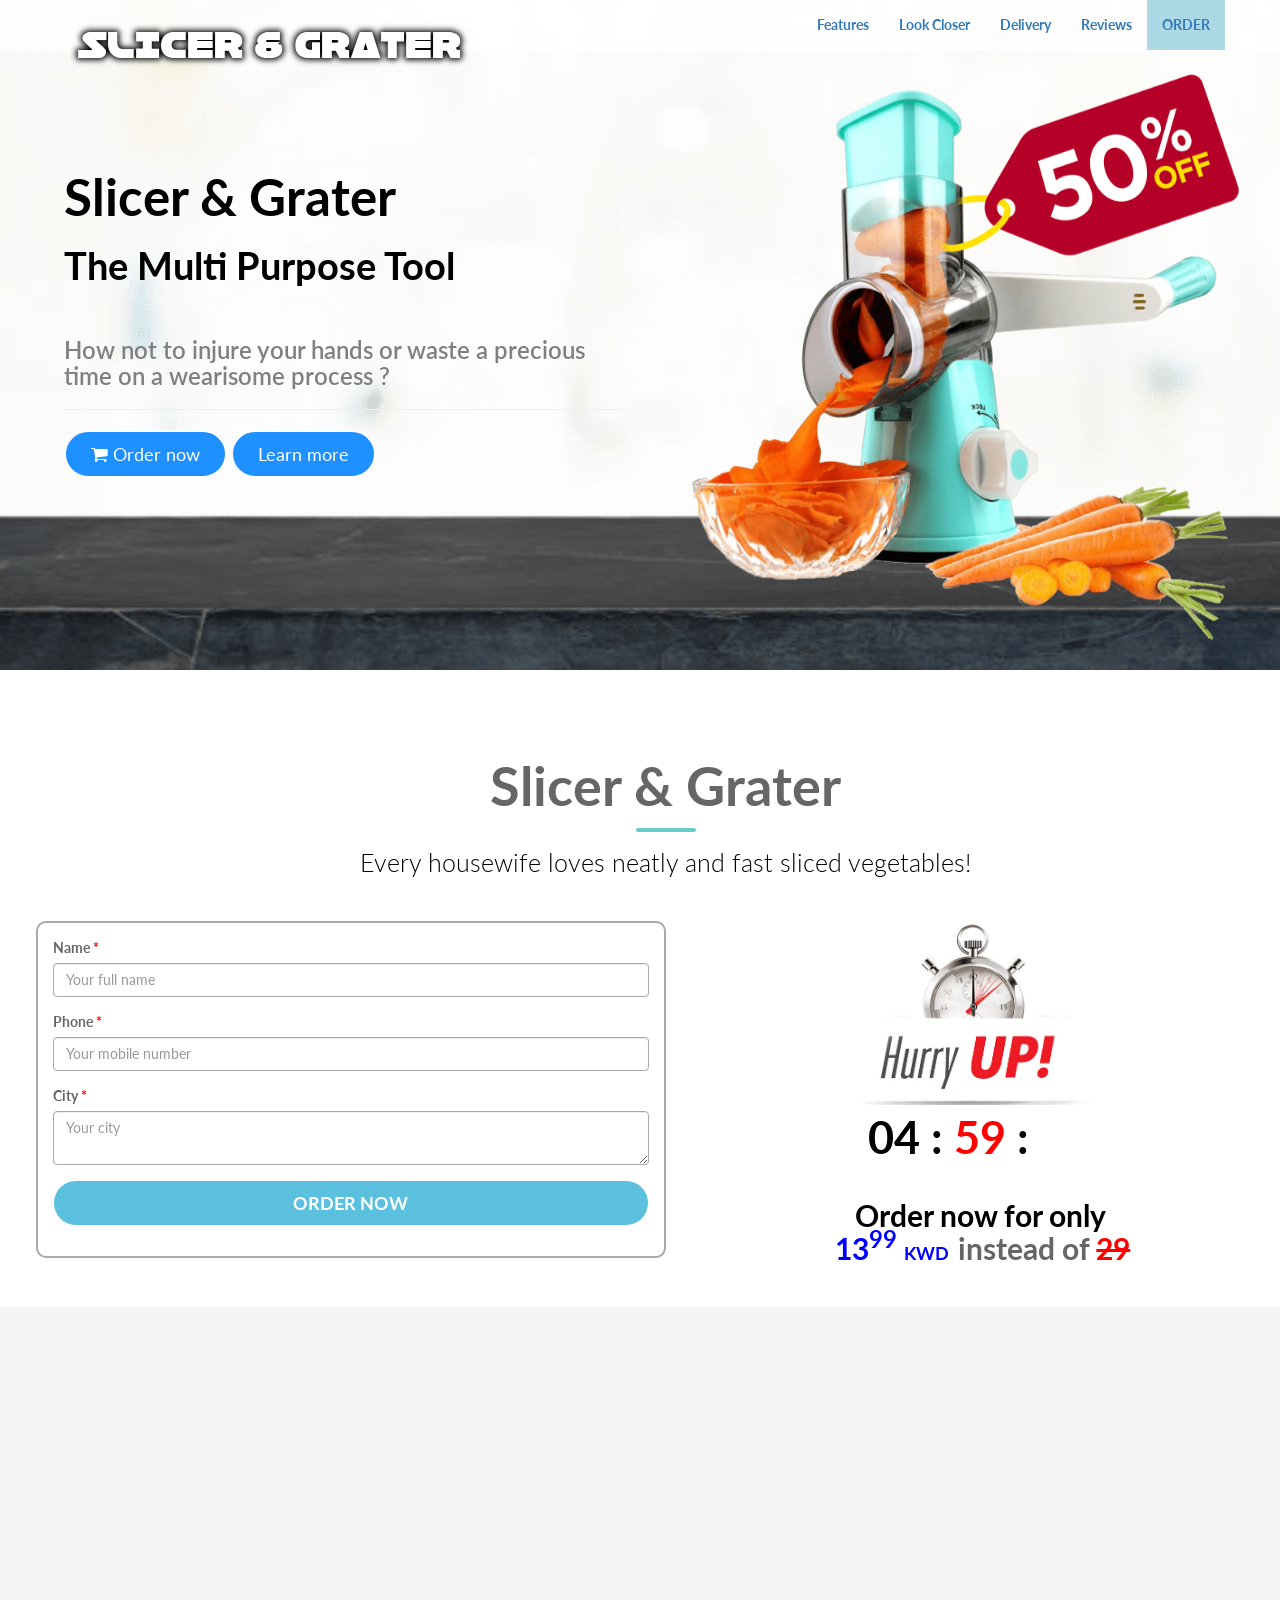
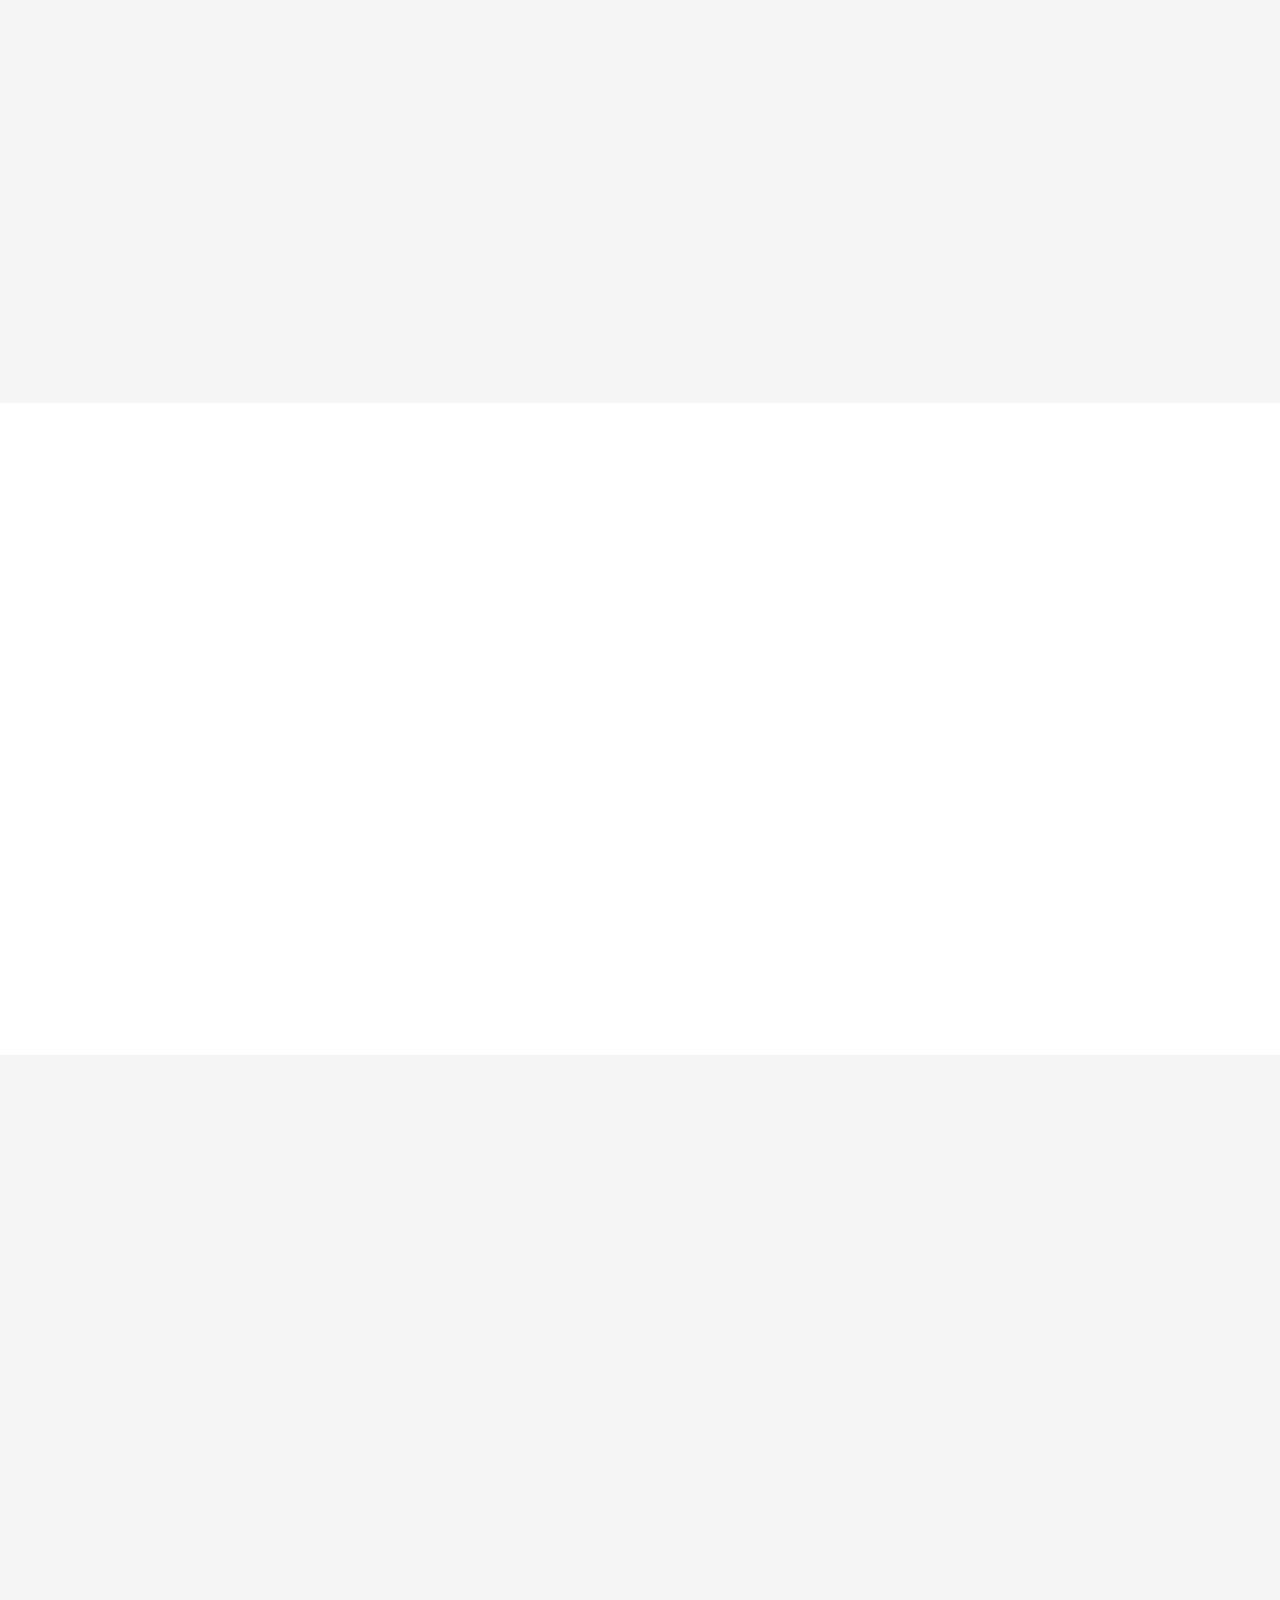
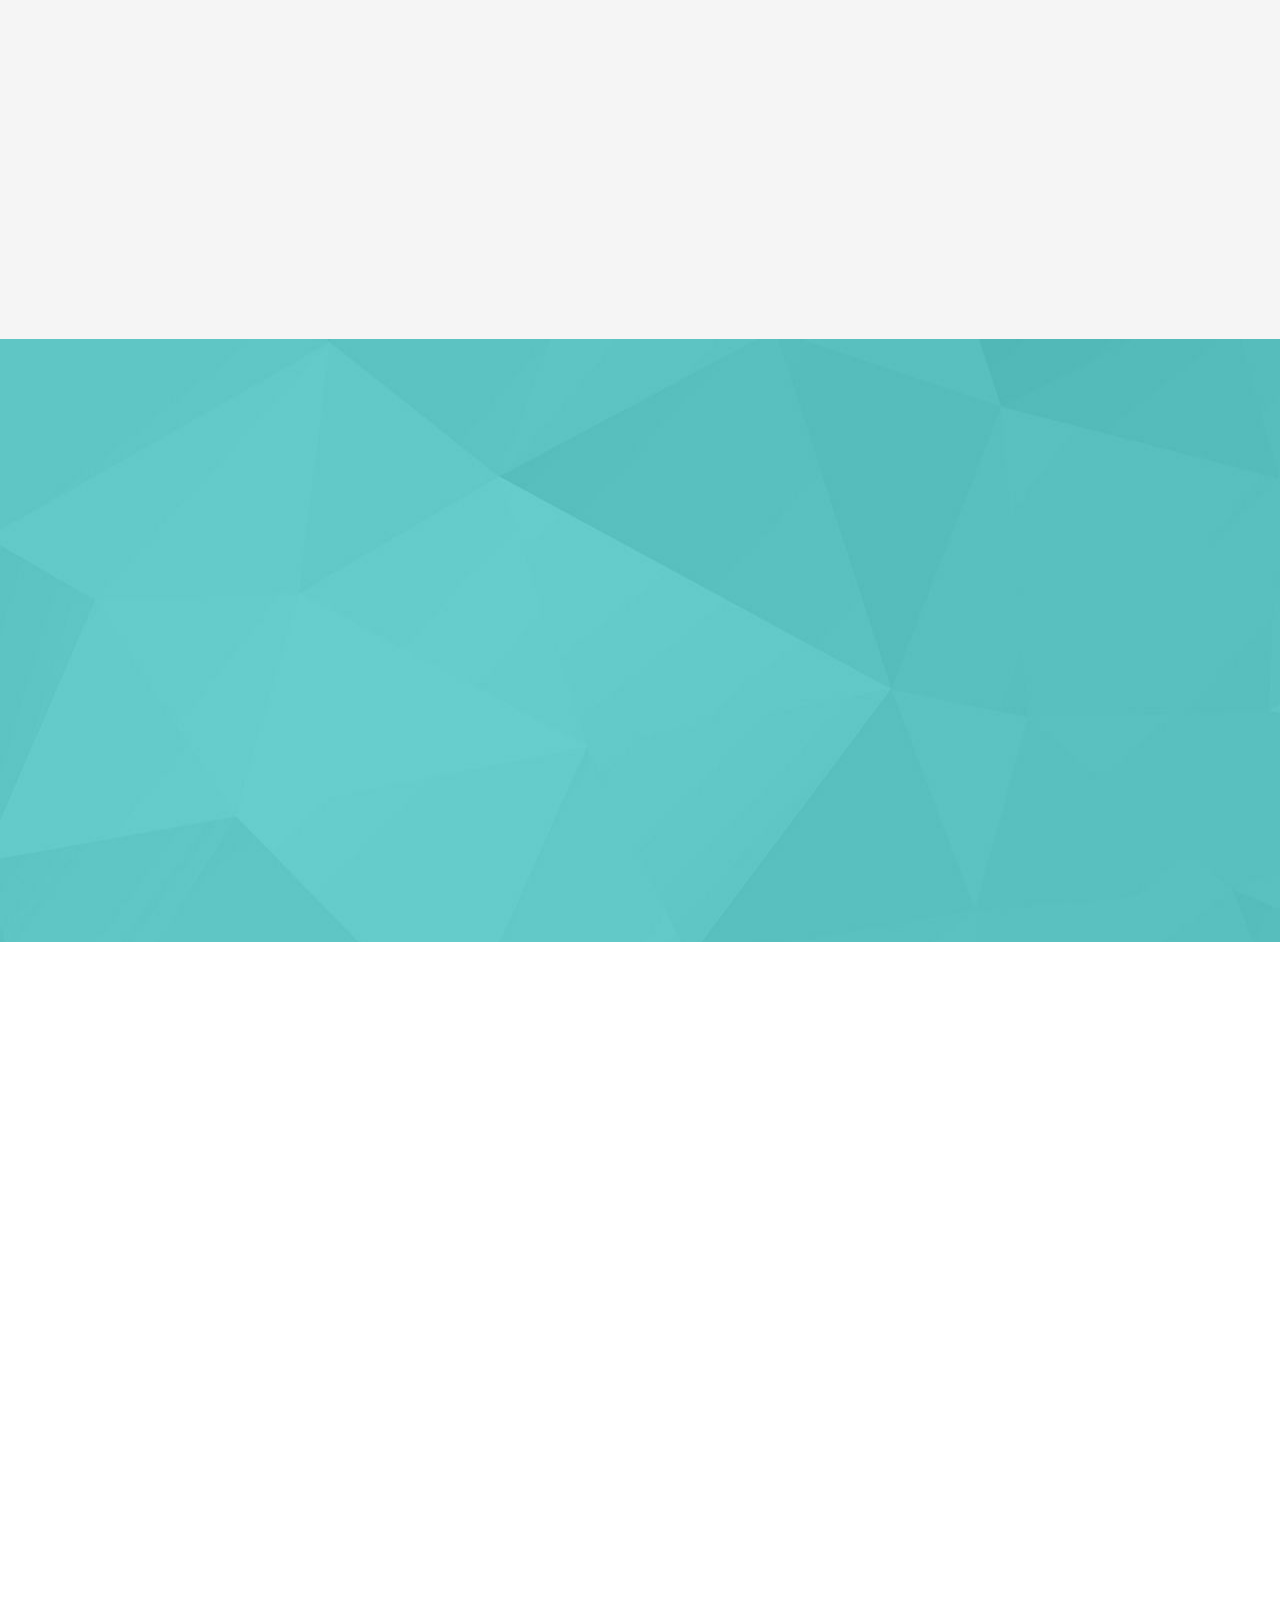
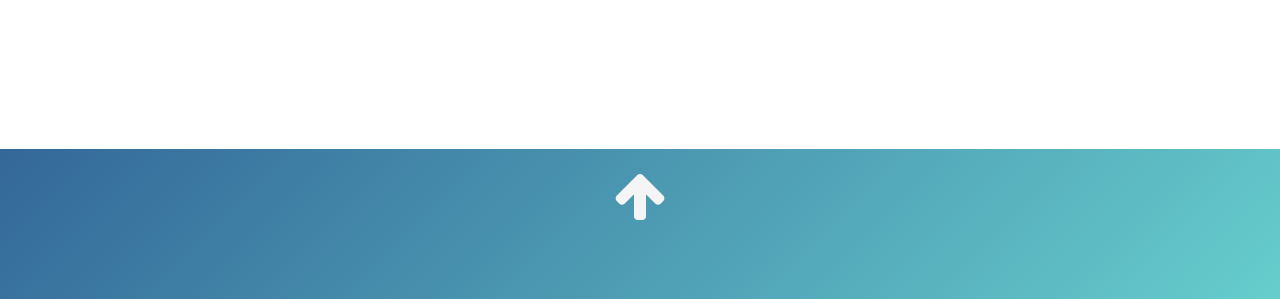
<file: index.html>
<!doctype html>
<!--[if lt IE 7]>
<html lang="en" class="no-js ie6"><![endif]-->
<!--[if IE 7]>
<html lang="en" class="no-js ie7"><![endif]-->
<!--[if IE 8]>
<html lang="en" class="no-js ie8"><![endif]-->
<!--[if gt IE 8]><!-->
<html lang="en" class="no-js">
<!--<![endif]-->

<head>
    <meta charset="UTF-8">
    <title>Slicer & Grater</title>
    <meta name="viewport" content="width=device-width, initial-scale=1.0, maximum-scale=1.0, user-scalable=no">
    <meta http-equiv="X-UA-Compatible" content="IE=edge,chrome=1"/>

    <!-- Bootstrap 3.3.2 -->
    <link rel="stylesheet" href="assets/css/bootstrap.min.css">
    <link rel="shortcut icon" href="favicon.png">

    <link rel="stylesheet" href="assets/css/animate.css">
    <link rel="stylesheet" href="assets/css/font-awesome.min.css">
    <link rel="stylesheet" href="assets/css/slick.css">
    <link rel="stylesheet" href="assets/css/styles.css">
    <link rel="stylesheet" href="assets/css/mystyles.css">


</head>




<body style="overflow-y: scroll;
overflow-x: hidden;">

<header>
    <nav class="navbar navbar-fixed-top myNavbar1 myNavbar2" role="navigation">
        <div class="container">
            <!-- Brand and toggle get grouped for better mobile display -->
            <div class="navbar-header">
                <button type="button" class="navbar-toggle" data-toggle="collapse"
                        data-target="#bs-example-navbar-collapse-1">
                    <span class="fa fa-bars fa-lg"></span>
                </button>
            </div>

            <!-- Collect the nav links, forms, and other content for toggling -->
            <div class="collapse navbar-collapse" id="bs-example-navbar-collapse-1">
                <ul class="nav navbar-nav">
                    <a class="navbar-brand" href="#mainSlide">
                        <img src="assets/img/logo3.png" class="d-inline-block align-top logo1" id="logo2" alt="">
                    </a>
                </ul>
                <ul class="nav navbar-nav navbar-right navBtns" style="font-weight: bold;">
                    <li><a href="#features">Features</a>
                    </li>
                    <li><a href="#screens">Look Closer</a>
                    </li>
                    <li><a href="#service">Delivery</a>
                    </li>
                    <li><a href="#reviews">Reviews</a>
                    </li>
                    <li style="background: lightblue; color: #2e6da4"><a href="#order">ORDER</a>
                    </li>
                </ul>
            </div>
            <!-- /.navbar-collapse -->
        </div>
        <!-- /.container-->
    </nav>


    <!--RevSlider-->
    <div class="container-fluid" id="mainSlide" style="margin-top: 0">
        <div class="row scrollpoint sp-effect3">
           <div class="col-md-6 col-sm-6 col-xs-12 mainText"><br/>
               <h1>Slicer & Grater</h1>
               <h2>The Multi Purpose Tool</h2><br>
               <h3 class="hidden-xs">How not to injure your hands or waste a precious time on a wearisome process ?</h3>
               <div class="hidden-xs"><hr/></div>
               <a  id="orderNowbtn"  href="#firstOrderSec" class="btn btn-primary inverse btn-lg"><i class="fa fa-shopping-cart" aria-hidden="true"></i> Order now</a>
               <a  id="learnMoreBtn" href="#features" class="btn btn-primary inverse btn-lg">Learn more</a>
           </div>
            <div class="col-md-6 col-sm-6 col-xs-12 image scrollpoint sp-effect3">
                <img id="mainPhoto" class=" hideMe scrollpoint sp-effect3" style="height: 100%; width: 100%;"
                     src="assets/img/product1flippedtrans15.png" alt="">
            </div>
        </div>
    </div>

</header>

<div class="wrapper">


    <section id="firstOrderSec" style="width: 100%; padding-left: 4%; padding-top: 2%; padding-bottom: 2%;">
        <div class="section-heading scrollpoint sp-effect3">
            <h1 style="font-weight:bold; font-size: 6vh;">Slicer & Grater</h1>
            <div class="divider"></div>
            <p style="color: black;">Every housewife loves neatly and fast sliced vegetables!</p>
        </div>
        <div class="row wrap" >
            <div class="col-md-6 firstForm" id="firstOrderForm">
                    <div class="form-group">
                        <label>Name <span style="color:red;">*</span></label>
                        <input type="text" class="form-control" placeholder="Your full name">
                    </div>
                    <div class="form-group">
                        <label>Phone <span style="color:red;">*</span></label>
                        <input type="Phone" class="form-control" placeholder="Your mobile number">
                    </div>
                    <div class="form-group" style="overflow-y: hidden;">
                        <label>City <span style="color:red;">*</span></label>
                        <textarea class="form-control" rows="2" placeholder="Your city"></textarea>
                    </div>
                    <div class="form-group"  >
                        <input style="border-color:white; font-weight: bold; " type="submit" value="ORDER NOW" class="btn btn-lg btn-block btn-info">
                    </div>
            </div>
            <div class="col-md-6 hurryUp" style="text-align: center;">
                <div class="row">
                    <div class="col-md-offset-2 col-md-8">
                        <img id="hurryUp" src="assets/img/hurry1.jpg" style="width: 60%; height: 60%; ">
                    </div>
                </div>
                <div class="row">
                   <div class="col-md-12">
                       <p id="counter"></p>
                   </div>
                </div>
                <div class="row" style="margin: 0px;">
                    <h2  style="padding: 1%; padding-top: 0;">
                        <b><span style="color: black;">Order now for only</span>
                            <br/>
                            <b id="price">13<span class=sup>99</span>
                            <span style="font-size: large;">KWD </span>
                        </b>
                        instead of
                        <s style="color: red;">29</s> </b>
                    </h2>
                </div>
            </div>
        </div>
    </section>

    <section id="features" style="background: whitesmoke;">
        <div class="container">
            <div class="section-heading scrollpoint sp-effect3">
                <h1>Features</h1>
                <div class="divider"></div>
                <p>Slicer & Grater</p>
            </div>
            <div class="row">
                <div class="col-md-4 col-sm-4 scrollpoint sp-effect1">
                    <div class="media text-right feature">
                        <a class="pull-right" href="#features">
                            <i class="fa fa-check fa-2x"></i>
                        </a>
                        <div class="media-body">
                            <h3 class="media-heading">Easy to Use</h3>
                            Simple that even your child can help you
                        </div>
                    </div>
                    <div class="media text-right feature">
                        <a class="pull-right" href="#features">
                            <i class="fa fa-check fa-2x"></i>
                        </a>
                        <div class="media-body">
                            <h3 class="media-heading">Various blades</h3>
                            Stainless steel ultra sharp blades
                        </div>
                    </div>
                    <div class="media text-right feature">
                        <a class="pull-right" href="#features">
                            <i class="fa fa-check fa-2x"></i>
                        </a>
                        <div class="media-body">
                            <h3 class="media-heading">100% Safe</h3>
                            Safety pusher to keep your hands away from blades
                        </div>
                    </div>
                </div>
                <div class="col-md-4 col-sm-4">
                    <img style="width: 100%; height: 100%;" src="assets/img/product5tr.png"
                         class="img-responsive scrollpoint sp-effect5" alt="">
                </div>
                <div class="col-md-4 col-sm-4 scrollpoint sp-effect2">
                    <div class="media feature">
                        <a class="pull-left" href="#features">
                            <i class="fa fa-check fa-2x"></i>
                        </a>
                        <div class="media-body">
                            <h3 class="media-heading">Easy to clean</h3>
                            All pieces are detachable for easy cleaning
                        </div>
                    </div>
                    <div class="media feature">
                        <a class="pull-left" href="#features">
                            <i class="fa fa-check fa-2x"></i>
                        </a>
                        <div class="media-body">
                            <h3 class="media-heading">No hard work</h3>
                            1 round gives 12 times of cutting
                        </div>
                    </div>
                    <div class="media feature">
                        <a class="pull-left" href="#features">
                            <i class="fa fa-check fa-2x"></i>
                        </a>
                        <div class="media-body">
                            <h3 class="media-heading">Removable Parts</h3>
                            All parts of Slicer & Grater are easy to remove
                        </div>
                    </div>
                </div>
            </div>
        </div>
    </section>

    <section id="screens">
        <div class="container">

            <div class="section-heading scrollpoint sp-effect3">
                <h1>Take a closer look</h1>
                <div class="divider"></div>
                <p></p>
            </div>

            <!--<div class="filter scrollpoint sp-effect3">-->
            <!--<a href="javascript:void(0)" class="button js-filter-all active">All Screens</a>-->
            <!--<a href="javascript:void(0)" class="button js-filter-one">User Access</a>-->
            <!--<a href="javascript:void(0)" class="button js-filter-two">Social Network</a>-->
            <!--<a href="javascript:void(0)" class="button js-filter-three">Media Players</a>-->
            <!--</div>-->

            <div class="slider filtering scrollpoint sp-effect5">
                <div class="two">
                    <img class="slideImages" src="assets/img/product3.jpg" alt="">
                    <h4>Makes your life easier and faster</h4>
                </div>
                <div class="one">
                    <img class="slideImagesRes" style="padding-bottom: 17%; padding-top: 17%;" src="assets/img/slicerResult3.jpg" alt="">
                    <h4>Cucumber, Potato and Tomato</h4>
                </div>
                <div class="three">
                    <img class="slideImages" src="assets/img/product2.jpg" alt="">
                    <h4>Very useful various blades</h4>
                </div>
                <div class="one">
                    <img class="slideImagesRes" style="padding-bottom: 17%; padding-top: 17%;" src="assets/img/slicerResult4.jpg" alt="">
                    <h4>Chocolate </h4>
                </div>
                <div class="one">
                    <img class="slideImagesRes" style="padding-bottom: 17%; padding-top: 17%;" src="assets/img/slicerResult1.jpg" alt="">
                    <h4>Great for cheese</h4>
                </div>
                <div class="one">
                    <img class="slideImagesRes" style="padding-bottom: 17%; padding-top: 17%;" src="assets/img/slicerResult2.jpg" alt="">
                    <h4>Make healthier living fun and easy</h4>
                </div>
                <div class="one">
                    <img class="slideImages" src="assets/img/product7.jpg" alt="">
                    <h4>Take a look from different angels</h4>
                </div>
                <div class="one">
                    <img class="slideImages" src="assets/img/product5tr.png" alt="">
                    <h4>A tool that lasts for a lifetime</h4>
                </div>
            </div>
        </div>
    </section>

    <section id="service">
        <div class="section-heading scrollpoint sp-effect3" style="margin-top: 0px;">
            <h1>What do we offer</h1>
            <div class="divider"></div>

        </div>
        <div class="container scrollpoint sp-effect1">
            <div class="row row-1">
                <div class="col-md-4 ser-col-4">
                    <div class="ser-col ser-1">
                        <div class="icon-col">
                            <i class="fa fa-mobile-phone" aria-hidden="true"></i>
                        </div>
                        <h2 style="padding-top:20px;">Instant call-back</h2>
                        <p>As soon as you fill in the online form our call operator will call you back </p>
                        <span class="circle hidden-xs">
            <i class="fa fa-circle-thin" aria-hidden="true"></i>
            </span>
                    </div>
                </div>

                <div class="col-md-4 ser-col-4">
                    <div class="ser-col ser-2">
                        <div class="icon-col">
                            <i class="fa fa-truck" aria-hidden="true"></i>
                        </div>
                        <h2 style="padding-top:20px;">Free Delivery</h2>
                        <p style="padding-bottom:20px;">We have a free delivery all over Kuwait</p>
                        <span class="circle hidden-xs">
            <i class="fa fa-circle-thin" aria-hidden="true"></i>
            </span>
                    </div>
                </div>

                <div class="col-md-4 ser-col-4-l">
                    <div class="ser-col ser-3">
                        <div class="icon-col">
                            <i class="fa fa-clock-o" aria-hidden="true"></i>
                        </div>
                        <h2>Shipping in 24 hours</h2>
                        <p style="padding-bottom: 20px;">Instant delivery after your confirmation</p>
                    </div>
                </div>
            </div>
            <!--=====row 1============-->

            <!--====row 2============-->
            <div class="row row-2">
                <div class="col-md-4 ser-col-4" style="border-bottom: 0;">
                    <div class="ser-col ser-4">
                        <div class="icon-col">
                            <i class="fa fa-money" aria-hidden="true"></i>
                        </div>
                        <h2>Cash on Delivery</h2>
                        <p>Pay only when you receive your package</p>
                        <span class="circle hidden-xs">
            </span>
                    </div>
                </div>

                <div class="col-md-4 ser-col-4" style="border-bottom: 0;">
                    <div class="ser-col ser-5">
                        <div class="icon-col">
                            <i class="fa fa-exchange" aria-hidden="true"></i>
                        </div>
                        <h2>Easy exchange</h2>
                        <p>change the product within 7 days if you received a faulty product</p>
                        <span class="circle hidden-xs">
            </span>
                    </div>
                </div>

                <div class="col-md-4 ser-col-4-l" style="border-bottom: 0;">
                    <div class="ser-col ser-6">
                        <div class="icon-col">
                            <i class="fa fa-check-square" aria-hidden="true"></i>
                        </div>
                        <h2>Test before Shipping</h2>
                        <p>All our products are carefully tested before shipping it to you</p>
                    </div>
                </div>
            </div>

        </div>

    </section>

    <section id="reviews">
        <div class="container">
            <div class="section-heading inverse scrollpoint sp-effect3">
                <h1>Reviews</h1>
                <div class="divider"></div>
                <p>Read What's The People Are Saying About <br/>Slicer & Grater</p>
            </div>
            <div class="row" style="padding-top: 0;">
                <div class="col-md-10 col-md-push-1 scrollpoint sp-effect3">
                    <div class="review-filtering">
                        <div class="review">
                            <div class="row">
                                <div class="col-md-offset-1 col-md-10">
                                    <img src="assets/img/review1.png" alt=""
                                         class="img-responsive">
                                </div>
                            </div>
                        </div>
                        <div class="review rollitin">
                            <div class="row">
                                <div class="col-md-offset-1 col-md-10">
                                    <img src="assets/img/review2.png" alt=""
                                         class="img-responsive">
                                </div>
                            </div>
                        </div>
                        <div class="review rollitin">
                            <div class="row">
                                <div class="col-md-offset-1 col-md-10">
                                    <img src="assets/img/review3.png" alt=""
                                         class="img-responsive">
                                </div>
                            </div>
                        </div>


                    </div>
                </div>
            </div>
        </div>
    </section>

    <section id="order" class="doublediagonal">
        <div class="container">
            <div class="section-heading scrollpoint sp-effect3">
                <h1>Order Now</h1>
                <div class="divider"></div>
                <h3>Fill in the form and our call operator will call you back !</h3>
            </div>
            <div class="row">
                <div class="col-md-7 scrollpoint sp-effect1" id="firstOrderForm">
                    <div class="row">
                        <div class="col-md-11 col-sm-6" style="margin:3%;text-align:center; border: solid 2px gainsboro; border-radius: 25px;">
                            <h1 style="padding-bottom: 10px;">Hurry up! Limited amount <br/> <span id="counter2"></span></h1>
                        </div>
                    </div>
                        <div class="form-group" style="padding-top: 2%;">
                            <label>Name <span style="color:red;">*</span></label>
                            <input type="text" class="form-control" placeholder="Your full name">
                        </div>
                        <div class="form-group">
                            <label>Phone <span style="color:red;">*</span></label>
                            <input type="Phone" class="form-control" placeholder="Your mobile number">
                        </div>
                        <div class="form-group" style="overflow-y: hidden;">
                            <label>City <span style="color:red;">*</span></label>
                            <textarea class="form-control" rows="2" placeholder="Your city"></textarea>
                        </div>
                        <div class="form-group"  >
                            <input style="border-color:white; font-weight: bold; " type="submit" value="ORDER NOW" class="btn btn-lg btn-block btn-info">
                        </div>
                    </div>
                <div class="col-md-5 col-sm-12 scrollpoint sp-effect1" style="text-align: center;">
                    <img  style="height: 110%; width: 110%; margin-left: -6%;"
                          src="assets/img/product1flippedtrans15.png" alt="">
                </div>
            </div>
        </div>
    </section>

    <footer style="text-align: center; height: 150px; padding-bottom: 100px; padding-top: 20px;">
        <a style="color: whitesmoke;" href="#mainSlide"><i class="fa fa-arrow-up fa-4x"></i></a>

    </footer>


</div>

<script src="assets/js/jquery-1.11.1.min.js"></script>
<script src="assets/js/bootstrap.min.js"></script>
<script src="assets/js/slick.min.js"></script>
<script src="assets/js/waypoints.min.js"></script>
<script src="assets/js/scripts.js"></script>
<script>
    $(document).ready(function () {
        appMaster.preLoader();
    });
</script>
<script>

        Date.prototype.addHours= function(h) {
            this.setHours(this.getHours() + h);
            return this;
        }
// Set the date we're counting down to
var countDownDate = new Date().addHours(5);

// Update the count down every 1 second
var x = setInterval(function() {

    // Get todays date and time
    var now = new Date().getTime();

    // Find the distance between now an the count down date
    var distance = countDownDate - now;

    // Time calculations for days, hours, minutes and seconds
    var hours = Math.floor((distance % (1000 * 60 * 60 * 24)) / (1000 * 60 * 60));
    var minutes = Math.floor((distance % (1000 * 60 * 60)) / (1000 * 60));
    var seconds = Math.floor((distance % (1000 * 60)) / 1000);

    // Display the result in the element with id="demo"
    document.getElementById("counter").innerHTML ="0"+ hours + " : <b style='color: red;'>"
        + minutes + " <span style='color: black;'>:</span> <span id='counters'>" + seconds + "</span></b> ";
    document.getElementById("counter2").innerHTML ="0"+ hours + " : <b style='color: red;'>"
        + minutes + " <span style='color: black;'>:</span> <span id='counters2'>" + seconds + "</span></b> ";

    // If the count down is finished, write some text
    if (distance < 0) {
        clearInterval(x);
        document.getElementById("counter").innerHTML = "EXPIRED";
    }
}, 1000);
</script>
<script type="text/javascript" src="assets/js/myjs.js"></script>
</body>

</html>
</file>
<file: assets/css/styles.css>
@import url(http://fonts.googleapis.com/css?family=Lato:300,400,700,900);
.video-container {
  position: relative;
  padding-bottom: 56.25%;
  padding-top: 30px;
  height: 0;
  overflow: hidden;
}
.video-container iframe,
.video-container object,
.video-container embed {
  position: absolute;
  top: 0;
  left: 0;
  width: 100%;
  height: 100%;
}
body {
  font-family: 'Lato', Arial;
  color: #666666;
  -webkit-font-smoothing: antialiased;
}
a {
  font-family: 'Lato', Arial;
  -webkit-font-smoothing: antialiased;
}
div.content {
  overflow: hidden ;
}
h1,
h2,
h3,
h4,
h5,
h6,
.h1,
.h2,
.h3,
.h4,
.h5,
.h6 {
  color: #666666;
}
header .navbar-default {
  background: none;
  border: none;
  padding-top: 40px;
  padding-bottom: 20px;
  -webkit-transition: all 0.25s ease-in-out;
  -moz-transition: all 0.25s ease-in-out;
  -ms-transition: all 0.25s ease-in-out;
  -o-transition: all 0.25s ease-in-out;
  transition: all 0.25s ease-in-out;
}
header .navbar-default ul.navbar-nav {
  padding-top: 55px;
}
header .navbar-default ul.navbar-nav li a {
  text-transform: capitalize;
  font-weight: 400;
  font-size: 16px;
  padding: 7px 20px;
  -webkit-transition: all 0.25s ease-in-out;
  -moz-transition: all 0.25s ease-in-out;
  -ms-transition: all 0.25s ease-in-out;
  -o-transition: all 0.25s ease-in-out;
  transition: all 0.25s ease-in-out;
}
header .navbar-default ul.navbar-nav li a:after {
  content: '';
  width: 32px;
  background: none;
  height: 4px;
  position: absolute;
  bottom: 2px;
  z-index: 99999;
  left: 20px;
  -webkit-border-radius: 5em;
  -moz-border-radius: 5em;
  -ms-border-radius: 5em;
  -o-border-radius: 5em;
  border-radius: 5em;
  color: #ffffff;
  -webkit-transition: all 0.25s ease-in-out;
  -moz-transition: all 0.25s ease-in-out;
  -ms-transition: all 0.25s ease-in-out;
  -o-transition: all 0.25s ease-in-out;
  transition: all 0.25s ease-in-out;
}
header .navbar-default ul.navbar-nav li a:hover {
  -webkit-transition: all 0.25s ease-in-out;
  -moz-transition: all 0.25s ease-in-out;
  -ms-transition: all 0.25s ease-in-out;
  -o-transition: all 0.25s ease-in-out;
  transition: all 0.25s ease-in-out;
}
header .navbar-default ul.navbar-nav li a:hover:after {
  background: #ffffff;
}
header .navbar-default ul.navbar-nav li a.getApp {
  -webkit-border-radius: 5em;
  -moz-border-radius: 5em;
  -ms-border-radius: 5em;
  -o-border-radius: 5em;
  border-radius: 5em;
  -webkit-transition: all 0.25s ease-in-out;
  -moz-transition: all 0.25s ease-in-out;
  -ms-transition: all 0.25s ease-in-out;
  -o-transition: all 0.25s ease-in-out;
  transition: all 0.25s ease-in-out;
}
header .navbar-default ul.navbar-nav li a.getApp:after {
  display: none;
}
header .navbar-default ul.navbar-nav li a:focus {
  color: #ffffff;
}
header .navbar-default .navbar-brand {
  height: auto;
  padding: 0;
}
header .navbar-default.scrolled {
  background: rgba(255, 255, 255, 0.8);
  -webkit-box-shadow: 0px 1px 3px rgba(0, 0, 0, 0.3);
  -moz-box-shadow: 0px 1px 3px rgba(0, 0, 0, 0.3);
  box-shadow: 0px 1px 3px rgba(0, 0, 0, 0.3);
  padding: 0;
  -webkit-transition: all 0.25s ease-in-out;
  -moz-transition: all 0.25s ease-in-out;
  -ms-transition: all 0.25s ease-in-out;
  -o-transition: all 0.25s ease-in-out;
  transition: all 0.25s ease-in-out;
}
header .navbar-default.scrolled .navbar-brand {
  padding: 15px 20px;
}
header .navbar-default.scrolled .navbar-brand img {
  width: auto;
  max-height: 33px;
}
header .navbar-default.scrolled ul.navbar-nav {
  padding-top: 15px;
}
.scrollpoint {
  opacity: 0;
}
.scrollpoint.active {
  opacity: 1 \0;
}
.hanging-phone {
  position: absolute;
  right: 0;
  z-index: 0;
  bottom: -70px;
}
.section-heading {
  margin: 40px 0 40px;
  text-align: center;
}
.section-heading h1 {
  display: inline-block;
  font-size: 55px;
  font-weight: 300;
  margin-bottom: 0;
}
.section-heading p {
  font-size: 25px;
  color: #999999;
  font-weight: 300;
}
.section-heading .divider:after {
  content: "";
  position: relative;
  height: 4px;
  width: 60px;
  display: block;
  text-align: center;
  margin: 13px auto;
  -webkit-border-radius: 5em;
  -moz-border-radius: 5em;
  -ms-border-radius: 5em;
  -o-border-radius: 5em;
  border-radius: 5em;
}
.section-heading.inverse h1,
.section-heading.inverse p {
  color: #ffffff;
}
.section-heading.inverse .divider:after {
  background: #ffffff;
}
section#about {
  position: relative;
}
section#about .about-item {
  text-align: center;
  font-size: 17px;
  line-height: 25px;
  color: #999999;
}
section#about .about-item i.fa {
  -webkit-border-radius: 50%;
  -moz-border-radius: 50%;
  -ms-border-radius: 50%;
  -o-border-radius: 50%;
  border-radius: 50%;
  padding: 35px;
  -webkit-transition: all 0.25s ease-in-out;
  -moz-transition: all 0.25s ease-in-out;
  -ms-transition: all 0.25s ease-in-out;
  -o-transition: all 0.25s ease-in-out;
  transition: all 0.25s ease-in-out;
  width: 104px;
}
section#features .media i.fa {
  -webkit-border-radius: 50%;
  -moz-border-radius: 50%;
  -ms-border-radius: 50%;
  -o-border-radius: 50%;
  border-radius: 50%;
  padding: 20px;
  -webkit-transition: all 0.25s ease-in-out;
  -moz-transition: all 0.25s ease-in-out;
  -ms-transition: all 0.25s ease-in-out;
  -o-transition: all 0.25s ease-in-out;
  transition: all 0.25s ease-in-out;
  width: 2.6em;
  text-align: center;
}
section#features .media .media-heading {
  padding-top: 10px;
  font-weight: 300;
}
section#features .media .media-body {
  color: #999999;
}
section#features .media.feature {
  margin-top: 25px;
}
section#features .media.feature:first-child {
  margin-top: 0;
}
section#features img {
  margin: 0 auto 20px;
}
section#reviews {
  -webkit-background-size: cover;
  -moz-background-size: cover;
  -o-background-size: cover;
  background-size: cover;
}
section#reviews .review-filtering {
  margin: 20px 0 100px 0;
}
section#reviews .review-filtering .review .review-person {
  width: 100%;
}
section#reviews .review-filtering .review .review-person img {
  width: 110px;
  -webkit-border-radius: 50%;
  -moz-border-radius: 50%;
  -ms-border-radius: 50%;
  -o-border-radius: 50%;
  border-radius: 50%;
  margin: 10px auto;
}
section#reviews .review-filtering .review .review-comment {
  width: 100%;
  -webkit-border-radius: 10px;
  -moz-border-radius: 10px;
  -ms-border-radius: 10px;
  -o-border-radius: 10px;
  border-radius: 10px;
  padding: 5px 40px 20px;
  position: relative;
}
section#reviews .review-filtering .review .review-comment h3 {
  margin-bottom: 15px;
}
section#reviews .review-filtering .review .review-comment p {
  font-size: 16px;
  color: #999999;
}
section#reviews .review-filtering .review .review-comment p span {
  margin-left: 10px;
}
section#reviews .review-filtering .review .review-comment:after {
  right: 100%;
  top: 50%;
  border: solid transparent;
  content: " ";
  height: 0;
  width: 0;
  position: absolute;
  pointer-events: none;
  border-color: rgba(255, 255, 255, 0);
  border-width: 15px;
  margin-top: -10px;
}
section#reviews .review-filtering .review .review-person,
section#reviews .review-filtering .review .review-comment {
  float: left;
}
section#reviews .review-filtering .slick-dots {
  bottom: -80px;
}
section#reviews .review-filtering .slick-dots li button {
  -webkit-border-radius: 50%;
  -moz-border-radius: 50%;
  -ms-border-radius: 50%;
  -o-border-radius: 50%;
  border-radius: 50%;
}
section#reviews .review-filtering .slick-dots li button:before {
  display: none;
}
section#screens .slider {
  margin: 50px 0;
}
section#screens .slider div img {
  -webkit-border-radius: 20px;
  -moz-border-radius: 20px;
  -ms-border-radius: 20px;
  -o-border-radius: 20px;
  border-radius: 20px;
  padding: 10px;
  display: inline;
}
section#screens .slider div h4 {
  text-align: center;
  margin-top: 40px;
  font-size: 16px;
}
section#screens .slider .slick-dots li button {
  -webkit-border-radius: 5em;
  -moz-border-radius: 5em;
  -ms-border-radius: 5em;
  -o-border-radius: 5em;
  border-radius: 5em;
}
section#screens .slick-prev,
section#screens .slick-next {
  width: 50px;
  height: 50px;
  top: 44%;
}
section#screens .slick-slide {
  text-align: center;
}
section#screens .slick-prev:before {
  content: "\f104";
}
section#screens .slick-next:before {
  content: "\f105";
}
section#screens .slick-prev:before,
section#screens .slick-next:before {
  font-size: 34px;
  -webkit-border-radius: 5em;
  -moz-border-radius: 5em;
  -ms-border-radius: 5em;
  -o-border-radius: 5em;
  border-radius: 5em;
  line-height: 45px;
  color: #CCC;
  border: 2px solid #CCC;
  width: 50px;
  display: inline-block;
  height: 50px;
  text-align: center;
}
section#screens .filter {
  text-align: center;
}
section#screens .filter a {
  display: inline-block;
  padding: 7px 20px;
  text-decoration: none;
  -webkit-border-radius: 5em;
  -moz-border-radius: 5em;
  -ms-border-radius: 5em;
  -o-border-radius: 5em;
  border-radius: 5em;
  margin: 10px 5px;
  text-transform: uppercase;
  -webkit-transition: all 0.25s ease-in-out;
  -moz-transition: all 0.25s ease-in-out;
  -ms-transition: all 0.25s ease-in-out;
  -o-transition: all 0.25s ease-in-out;
  transition: all 0.25s ease-in-out;
}
/* demo video Section */
section#demo .video-container {
  padding: 20px;
  border: 1px solid #b3b3b3;
  min-height: 450px;
  overflow: hidden;
}
section#demo iframe {
  width: 100%;
  height: 100%;
  border: none;
}
/* Get app Section */
section#getApp {
  -webkit-background-size: cover;
  -moz-background-size: cover;
  -o-background-size: cover;
  background-size: cover;
  padding: 70px 0;
}
section#getApp .platforms {
  margin: 5px auto 120px auto;
  text-align: center;
}
section#getApp .platforms .btn {
  margin-right: 10px;
  margin-bottom: 20px;
}
/* support section */
section#support {
  padding: 0 0 150px 0;
}
section#support .media {
  margin-bottom: 10px;
}
section#support .media i.fa {
  -webkit-border-radius: 50%;
  -moz-border-radius: 50%;
  -ms-border-radius: 50%;
  -o-border-radius: 50%;
  border-radius: 50%;
  padding: 10px;
  -webkit-transition: all 0.25s ease-in-out;
  -moz-transition: all 0.25s ease-in-out;
  -ms-transition: all 0.25s ease-in-out;
  -o-transition: all 0.25s ease-in-out;
  transition: all 0.25s ease-in-out;
  width: 1.9em;
  text-align: center;
}
section#support .media .media-heading {
  padding-top: 15px;
  font-weight: 300;
}
section#support .media .media-heading a {
  font-weight: 400;
}
/* footer section */
footer {
  padding: 80px 0;
  text-align: center;
}
footer a > img {
  width: 100px;
}
footer .social {
  display: block;
  margin-top: 30px;
}
footer .social a {
  margin: 0 8px;
  padding: 15px;
  -webkit-border-radius: 50%;
  -moz-border-radius: 50%;
  -ms-border-radius: 50%;
  -o-border-radius: 50%;
  border-radius: 50%;
  display: inline-block;
  -webkit-transition: all 0.25s ease-in-out;
  -moz-transition: all 0.25s ease-in-out;
  -ms-transition: all 0.25s ease-in-out;
  -o-transition: all 0.25s ease-in-out;
  transition: all 0.25s ease-in-out;
}
footer .social a i {
  width: 1em;
}
footer .rights {
  margin-top: 30px;
}
footer .rights a {
  text-decoration: underline;
  -webkit-transition: all 0.25s ease-in-out;
  -moz-transition: all 0.25s ease-in-out;
  -ms-transition: all 0.25s ease-in-out;
  -o-transition: all 0.25s ease-in-out;
  transition: all 0.25s ease-in-out;
  font-weight: bold;
}
footer .rights a:hover {
  text-decoration: none;
}
section {
  position: relative;
  padding-bottom: 90px;
}
/* Common style for pseudo-elements */
section::before,
section::after {
  position: absolute;
  content: '';
  pointer-events: none;
  overflow: hidden;
}
.carousel-fade .carousel-inner .item {
  opacity: 0;
  transition-property: opacity;
}
.carousel-fade .carousel-inner .active {
  opacity: 1;
}
.carousel-fade .carousel-inner .active.left,
.carousel-fade .carousel-inner .active.right {
  left: 0;
  opacity: 0;
  z-index: 1;
}
.carousel-fade .carousel-inner .next.left,
.carousel-fade .carousel-inner .prev.right {
  opacity: 1;
}
.carousel-fade .carousel-control {
  z-index: 2;
}
.tp-caption {
  font-family: 'Lato', Arial !important;
  -webkit-font-smoothing: antialiased;
}
.tp-caption.large_white_bold {
  color: #ffffff;
  font-size: 65px;
  font-weight: 400;
}
.tp-caption.large_white_light {
  color: #ffffff;
  font-size: 65px;
  font-weight: 400;
  font-weight: 300;
}
.btn {
  -webkit-border-radius: 3em;
  -moz-border-radius: 3em;
  -ms-border-radius: 3em;
  -o-border-radius: 3em;
  border-radius: 3em;
  -webkit-box-shadow: none;
  -moz-box-shadow: none;
  box-shadow: none;
  padding: 5px 25px;
}
.btn.btn-primary {
  border: 2px solid #ffffff;
  background: none;
  color: #ffffff;
}
.btn.btn-primary:hover {
  color: #ffffff;
}
.btn.btn-default {
  border: none;
  background: #ffffff;
  /* Old browsers */
  background: -moz-linear-gradient(180deg, #ffffff 0%, #cccccc 100%);
  /* FF3.6+ */
  background: -webkit-gradient(linear, left top, right bottom, color-stop(0%, #ffffff), color-stop(100%, #cccccc));
  /* Chrome,Safari4+ */
  background: -webkit-linear-gradient(180deg, #ffffff 0%, #cccccc 100%);
  /* Chrome10+,Safari5.1+ */
  background: -o-linear-gradient(180deg, #ffffff 0%, #cccccc 100%);
  /* Opera 11.10+ */
  background: -ms-linear-gradient(180deg, #ffffff 0%, #cccccc 100%);
  /* IE10+ */
  background: linear-gradient(180deg, #ffffff 0%, #cccccc 100%);
  /* W3C */
  filter: progid:DXImageTransform.Microsoft.gradient(startColorstr=#ffffff, endColorstr=#cccccc, GradientType=1);
  /* IE6-9 fallback on horizontal gradient */
}
.btn.btn-lg {
  padding: 10px 25px;
}
.btn:hover {
  -webkit-transition: all 0.25s ease-in-out;
  -moz-transition: all 0.25s ease-in-out;
  -ms-transition: all 0.25s ease-in-out;
  -o-transition: all 0.25s ease-in-out;
  transition: all 0.25s ease-in-out;
}
@media screen and (max-width: 640px) {
  .logo {
    width: 100px;
    height: auto;
  }
  .slick-next {
    right: 0;
  }
  .slick-prev {
    left: 0;
  }
  .contact-details {
    margin-top: 20px;
  }
  header .navbar-default {
    padding: 20px;
  }
  header .navbar-default .navbar-toggle {
    margin-top: 0px;
    margin-right: 0px;
    background: none;
    border: 2px solid #ffffff;
    color: #ffffff;
    -webkit-border-radius: 5em;
    -moz-border-radius: 5em;
    -ms-border-radius: 5em;
    -o-border-radius: 5em;
    border-radius: 5em;
  }
  header .navbar-default .navbar-toggle:hover,
  header .navbar-default .navbar-toggle:focus {
    background: none;
  }
  header .navbar-default ul.navbar-nav {
    padding-top: 0;
    margin: 0;
  }
  header .navbar-default ul.navbar-nav li a {
    padding: 10px;
    text-align: center;
  }
  header .navbar-default ul.navbar-nav li a.getApp {
    background: none !important;
    -webkit-border-radius: 0em;
    -moz-border-radius: 0em;
    -ms-border-radius: 0em;
    -o-border-radius: 0em;
    border-radius: 0em;
  }
  header .navbar-default .navbar-collapse {
    border-color: transparent;
  }
  header .navbar-default.scrolled .navbar-collapse {
    border-color: transparent;
  }
  header .navbar-default.scrolled ul.navbar-nav {
    padding-top: 0;
    margin: 0;
  }
  header .navbar-default.scrolled .navbar-toggle {
    margin-top: 11px;
    margin-right: 20px;
    background: none;
    border: 2px solid #ffffff;
    color: #ffffff;
    -webkit-border-radius: 5em;
    -moz-border-radius: 5em;
    -ms-border-radius: 5em;
    -o-border-radius: 5em;
    border-radius: 5em;
  }
}
.pre-loader {
  position: fixed;
  width: 100%;
  height: 100%;
  z-index: 9999999;
  display: none;
}
.pre-loader .load-con {
  margin: 20% auto;
  position: relative;
  text-align: center;
}
.spinner {
  margin: 50px auto 0;
  width: 70px;
  text-align: center;
}
.spinner > div {
  width: 18px;
  height: 18px;
  background-color: #ffffff;
  border-radius: 100%;
  display: inline-block;
  -webkit-animation: bouncedelay 1.4s infinite ease-in-out;
  animation: bouncedelay 1.4s infinite ease-in-out;
  /* Prevent first frame from flickering when animation starts */
  -webkit-animation-fill-mode: both;
  animation-fill-mode: both;
}
.spinner .bounce1 {
  -webkit-animation-delay: -0.32s;
  animation-delay: -0.32s;
}
.spinner .bounce2 {
  -webkit-animation-delay: -0.16s;
  animation-delay: -0.16s;
}
@-webkit-keyframes bouncedelay {
  0%,
  80%,
  100% {
    -webkit-transform: scale(0);
  }
  40% {
    -webkit-transform: scale(1);
  }
}
@keyframes bouncedelay {
  0%,
  80%,
  100% {
    transform: scale(0);
    -webkit-transform: scale(0);
  }
  40% {
    transform: scale(1);
    -webkit-transform: scale(1);
  }
}
header {
  background: #66cdcc;
  /* Old browsers */
  background: -moz-linear-gradient(-45deg, #66cdcc 0%, #336799 100%);
  /* FF3.6+ */
  background: -webkit-gradient(linear, left top, right bottom, color-stop(0%, #66cdcc), color-stop(100%, #336799));
  /* Chrome,Safari4+ */
  background: -webkit-linear-gradient(-45deg, #66cdcc 0%, #336799 100%);
  /* Chrome10+,Safari5.1+ */
  background: -o-linear-gradient(-45deg, #66cdcc 0%, #336799 100%);
  /* Opera 11.10+ */
  background: -ms-linear-gradient(-45deg, #66cdcc 0%, #336799 100%);
  /* IE10+ */
  background: linear-gradient(-45deg, #66cdcc 0%, #336799 100%);
  /* W3C */
  filter: progid:DXImageTransform.Microsoft.gradient(startColorstr=#66cdcc, endColorstr=#336799, GradientType=1);
  /* IE6-9 fallback on horizontal gradient */
}
header .navbar-default ul.navbar-nav li a {
  color: #ffffff;
  background: none;
}
header .navbar-default ul.navbar-nav li a.getApp {
  color: #3c79b4;
  background: #ffffff;
  /* Old browsers */
  background: -moz-linear-gradient(180deg, #ffffff 0%, #e0e0e0 100%);
  /* FF3.6+ */
  background: -webkit-gradient(linear, left top, right bottom, color-stop(0%, #ffffff), color-stop(100%, #e0e0e0));
  /* Chrome,Safari4+ */
  background: -webkit-linear-gradient(180deg, #ffffff 0%, #e0e0e0 100%);
  /* Chrome10+,Safari5.1+ */
  background: -o-linear-gradient(180deg, #ffffff 0%, #e0e0e0 100%);
  /* Opera 11.10+ */
  background: -ms-linear-gradient(180deg, #ffffff 0%, #e0e0e0 100%);
  /* IE10+ */
  background: linear-gradient(180deg, #ffffff 0%, #e0e0e0 100%);
  /* W3C */
  filter: progid:DXImageTransform.Microsoft.gradient(startColorstr=#ffffff, endColorstr=#e0e0e0, GradientType=1);
  /* IE6-9 fallback on horizontal gradient */
}
header .navbar-default ul.navbar-nav li a.getApp:hover {
  color: #4081bf;
  background: #ffffff;
  /* Old browsers */
  background: -moz-linear-gradient(180deg, #ffffff 0%, #cccccc 100%);
  /* FF3.6+ */
  background: -webkit-gradient(linear, left top, right bottom, color-stop(0%, #ffffff), color-stop(100%, #cccccc));
  /* Chrome,Safari4+ */
  background: -webkit-linear-gradient(180deg, #ffffff 0%, #cccccc 100%);
  /* Chrome10+,Safari5.1+ */
  background: -o-linear-gradient(180deg, #ffffff 0%, #cccccc 100%);
  /* Opera 11.10+ */
  background: -ms-linear-gradient(180deg, #ffffff 0%, #cccccc 100%);
  /* IE10+ */
  background: linear-gradient(180deg, #ffffff 0%, #cccccc 100%);
  /* W3C */
  filter: progid:DXImageTransform.Microsoft.gradient(startColorstr=#ffffff, endColorstr=#cccccc, GradientType=1);
  /* IE6-9 fallback on horizontal gradient */
  -webkit-transition: all 0.25s ease-in-out;
  -moz-transition: all 0.25s ease-in-out;
  -ms-transition: all 0.25s ease-in-out;
  -o-transition: all 0.25s ease-in-out;
  transition: all 0.25s ease-in-out;
}
header .navbar-default ul.navbar-nav li a:hover {
  color: #ffffff;
  -webkit-transition: all 0.25s ease-in-out;
  -moz-transition: all 0.25s ease-in-out;
  -ms-transition: all 0.25s ease-in-out;
  -o-transition: all 0.25s ease-in-out;
  transition: all 0.25s ease-in-out;
}
header .navbar-default.scrolled {
  border-bottom: 3px solid #336799;
}
header .navbar-default.scrolled ul.navbar-nav li a {
  color: #336799;
}
header .navbar-default.scrolled ul.navbar-nav li a:hover {
  color: #336799;
}
header .navbar-default.scrolled ul.navbar-nav li a:hover:after {
  background: #336799;
}
header .navbar-default.scrolled .navbar-brand {
  background: #336799;
}
section .section-heading .divider:after {
  background: #66cdcc;
}
section#about .about-item i.fa {
  border: 2px solid #66cdcc;
  color: #66cdcc;
}
section#about .about-item:hover i.fa {
  color: #ffffff;
  background: #66cdcc;
}
section#about .about-item:hover h3 {
  color: #66cdcc;
}
section#features {
  background: #f6f6f6;
}
section#features header h1:after {
  background: #66cdcc;
}
section#features .media i.fa {
  border: 2px solid #66cdcc;
  color: #66cdcc;
}
section#features .media:hover i.fa {
  color: #ffffff;
  background: #66cdcc;
}
section#features .media:hover h3 {
  color: #66cdcc;
}
section#features .media.active i.fa {
  color: #ffffff;
  background: #66cdcc;
}
section#features .media.active .media-heading {
  color: #66cdcc;
}
section#reviews {
  background: url("../img/freeze/bk-freeze.jpg");
}
section#reviews header {
  color: #ffffff;
}
section#reviews header h1:after {
  background: #ffffff;
}
section#reviews .review-filtering .review .review-person img {
  border: 3px solid #ffffff;
}
section#reviews .review-filtering .review .review-comment {
  background: #ffffff;
}
section#reviews .review-filtering .review .review-comment h3 {
  color: #66cdcc;
}
section#reviews .review-filtering .review .review-comment p span i {
  color: #66cdcc;
}
section#reviews .review-filtering .review .review-comment:after {
  border-right-color: #ffffff;
}
section#reviews .review-filtering .slick-dots li button {
  background: #ffffff;
  border: 2px solid #ffffff;
}
section#reviews .review-filtering .slick-dots li.slick-active button {
  background: #66cdcc;
}
section#screens header h1:after {
  background: #66cdcc;
}
section#screens .slider div img {
  border: 2px solid #e5e5e5;
}
section#screens .slider div h4 {
  color: #999999;
}
section#screens .slider .slick-dots li button {
  background: #999999;
}
section#screens .slider .slick-dots li.slick-active button {
  background: #66cdcc;
}
section#screens .filter a {
  border: 2px solid #cccccc;
  color: #999999;
}
section#screens .filter a:hover {
  color: #ffffff;
  background: #66cdcc;
  border-color: #66cdcc;
}
section#screens .filter a.active {
  color: #ffffff;
  background: #66cdcc;
  border-color: #66cdcc;
}
/* demo video Section */
section#demo {
  background: #f6f6f6;
}
section#demo header h1:after {
  background: #66cdcc;
}
/* Get app Section */
section#getApp {
  background: url("../img/freeze/bk-freeze-ga.jpg");
}
section#getApp header {
  color: #ffffff;
}
section#getApp header h1:after {
  background: #ffffff;
}
section#getApp .platforms .media {
  border: 2px solid #ffffff;
  color: #ffffff;
}
section#getApp .platforms .media a i {
  color: #ffffff;
}
section#getApp .platforms .media a div.media-body {
  color: #ffffff;
}
section#getApp .platforms .media:hover {
  background: #ffffff;
}
section#getApp .platforms .media:hover a i,
section#getApp .platforms .media:hover a div.media-body {
  color: #66cdcc;
}
/* support section */
section#support header h1:after {
  background: #66cdcc;
}
section#support .media i.fa {
  border: 2px solid #66cdcc;
  color: #66cdcc;
}
section#support .media a {
  color: #66cdcc;
}
section#support .media:hover i.fa {
  color: #ffffff;
  background: #66cdcc;
}
section#support .media:hover h3 {
  color: #66cdcc;
}
/* footer section */
footer {
  background: #66cdcc;
  /* Old browsers */
  background: -moz-linear-gradient(-45deg, #66cdcc 0%, #336799 100%);
  /* FF3.6+ */
  background: -webkit-gradient(linear, left top, right bottom, color-stop(0%, #66cdcc), color-stop(100%, #336799));
  /* Chrome,Safari4+ */
  background: -webkit-linear-gradient(-45deg, #66cdcc 0%, #336799 100%);
  /* Chrome10+,Safari5.1+ */
  background: -o-linear-gradient(-45deg, #66cdcc 0%, #336799 100%);
  /* Opera 11.10+ */
  background: -ms-linear-gradient(-45deg, #66cdcc 0%, #336799 100%);
  /* IE10+ */
  background: linear-gradient(-45deg, #66cdcc 0%, #336799 100%);
  /* W3C */
  filter: progid:DXImageTransform.Microsoft.gradient(startColorstr=#66cdcc, endColorstr=#336799, GradientType=1);
  /* IE6-9 fallback on horizontal gradient */
}
footer .social a {
  border: 2px solid #ffffff;
}
footer .social a i {
  color: #ffffff;
}
footer .social a:hover {
  background: #ffffff;
}
footer .social a:hover i {
  color: #66cdcc;
}
footer .rights {
  color: #ffffff;
}
footer .rights a {
  color: #ffffff;
  font-weight: 300;
  text-decoration: none;
}
.navbar-toggle {
  background-color: #CCC;
  border: 1px solid rgba(0, 0, 0, 0);
}
.btn.btn-primary {
  color: #66cdcc;
  border-color: #66cdcc;
}
.btn.btn-primary:hover {
  color: #ffffff;
  background: #66cdcc;
  border-color: #66cdcc;
}
.btn.btn-primary.inverse {
  color: #ffffff;
  border-color: #ffffff;
}
.btn.btn-primary.inverse:hover {
  color: #ffffff;
  background: #66cdcc;
  border-color: #66cdcc;
}
.btn.btn-default {
  background: #ffffff;
  /* Old browsers */
  background: -moz-linear-gradient(180deg, #ffffff 0%, #cccccc 100%);
  /* FF3.6+ */
  background: -webkit-gradient(linear, left top, right bottom, color-stop(0%, #ffffff), color-stop(100%, #cccccc));
  /* Chrome,Safari4+ */
  background: -webkit-linear-gradient(180deg, #ffffff 0%, #cccccc 100%);
  /* Chrome10+,Safari5.1+ */
  background: -o-linear-gradient(180deg, #ffffff 0%, #cccccc 100%);
  /* Opera 11.10+ */
  background: -ms-linear-gradient(180deg, #ffffff 0%, #cccccc 100%);
  /* IE10+ */
  background: linear-gradient(180deg, #ffffff 0%, #cccccc 100%);
  /* W3C */
  filter: progid:DXImageTransform.Microsoft.gradient(startColorstr=#ffffff, endColorstr=#cccccc, GradientType=1);
  /* IE6-9 fallback on horizontal gradient */
  color: #336799;
}
.btn.btn-default:hover {
  color: #336799;
}
@media screen and (max-width: 640px) {
  header .navbar-default .navbar-toggle:hover,
  header .navbar-default .navbar-toggle:focus {
    background: none;
  }
  header .navbar-default ul.navbar-nav li a {
    color: #ffffff;
    border-bottom: 1px solid #376fa4;
  }
  header .navbar-default ul.navbar-nav li a.getApp {
    color: #ffffff;
  }
  header .navbar-default ul.navbar-nav li a:after {
    display: none;
  }
  header .navbar-default ul.navbar-nav li a:hover {
    color: #66cdcc;
  }
  header .navbar-default .navbar-collapse {
    background: #336799;
  }
  header .navbar-default.scrolled {
    background: #336799;
  }
  header .navbar-default.scrolled ul.navbar-nav li a {
    color: #ffffff;
  }
  header .navbar-default.scrolled ul.navbar-nav li a:hover {
    color: #66cdcc;
  }
}
.pre-loader {
  background: #336799;
}
</file>
<file: assets/css/mystyles.css>
body{
    overflow-x: hidden;
}

.error{
    color: red;
}

#thankText{
    text-align: center;
}
#thankText>h1{
    font-weight: 800;
}


.frame{
    border: 3px solid lightgray;
    padding: 25px;
    border-radius: 10px;

}

.img-responsive{
    border-radius: 5px;
    border: 5px solid whitesmoke;
}
#orderNowbtn{
    background:dodgerblue;
    margin-bottom: 30px;
}
#learnMoreBtn{
    background:dodgerblue;
    margin-bottom: 30px;
}

#price{
    padding:2px;
    color:blue;
    margin: 3px;
    border-radius: 10px;
}

.sup {
    position: relative;
    bottom: 1ex;
    font-size: 80%;
}


.content {
    position: fixed;
    bottom: 0;
    background: rgba(0, 0, 0, 0.5);
    color: #f1f1f1;
    width: 100%;
    padding: 20px;
}
/* Style the button used to pause/play the video */
#myBtn {
    width: 200px;
    font-size: 18px;
    padding: 10px;
    border: none;
    background: #000;
    color: #fff;
    cursor: pointer;
}

#myBtn:hover {
    background: #ddd;
    color: black;
}

.verticalDevider{
    border-right:2px solid lightblue;
    padding-right: 15px;
}


#mainSlide{
    height: 100%;
    width: 100%;
    background-color:rgba(0,0,0,0.2) ;
    background-image: url("../img/back41.png");
    background-color: white;
    background-repeat: no-repeat;
    background-size:100% 100%;
}



.logo1{
    border: none;
}

.myNavbar1{
    background-color:rgba(255,255,255,0.7); padding-top:0px !important; padding-bottom: 0px;
}

#features{
    background: white;
}
.aboutText{
    margin-top: 100px;
}

#order{
    padding-bottom: 50px;
}

#orderNavBtn>a{
    border-radius:6px;
    color: lightseagreen !important;
    background: whitesmoke;
}

.mainText{
  padding-top: 10%;
  padding-left:5% ;
  text-align: left;
}

.mainText>h1{
    color: black;
    text-align: left;
    font-weight: 700;
    font-size: 4vw;
}

.mainText>h2{
    color: black;
    text-align: left;
    font-weight: 700;
    font-size: 3vw;
}

.mainText>h3{
    color: gray;
    text-align: left;
    font-weight: 600;
}



.mainButtons{
    display: flex;
    justify-content: center;
}

@media (max-width: 760px) {
    #orderNav{
        color: black !important;
    }
    #thankText>h1{
        padding-top: 30px;
    }
    .frame{
        margin: 10px;
    }
    #mainSlide{
        height: 100%;
        width: 100%;
        background-color:rgba(0,0,0,0.2) ;
        background-image: url("../img/back41.png");
        background-color: white;
        background-repeat: no-repeat;
        background-size:100% 110%;
    }
    #firstOrderForm{
        margin: 23px;
    }

    #firstOrderSec{
        margin: 0!important;
        width: 100%;
        padding: 0 !important;
    }
    .mainText{
        padding: 35px;
        text-align: center;
    }

    .mainText>h1{
        color: black;
        text-align: center;
        font-weight: 700;
        white-space: nowrap;
        font-size: 6vh;
    }

    .mainText>h2{
        color: black;
        text-align: center;
        font-weight: 700;
        font-size: 6vh;
    }

    .mainText>h3{
        color: gray;
        text-align: center;
        font-weight: 600;
    }



    .img-responsive{
        height: 70px;
        width: 100%;
    }

    #firstForm{
        padding:15px!important;
    }

    #mainPhoto{
        margin-bottom: 0 !important;
        padding-top: 0 !important;
    }
    #orderNowbtn{
        width:50%;
        font-size:5vw;
        display: block;
        float: left;
        padding-left: 5%;
        font-weight: bold;
        background:dodgerblue;
    }
    #learnMoreBtn{
        text-align:center;
        width:50%;
        font-size:5vw;
        display: block;
        padding-left: 8%;
        font-weight: bold;
        float: right;
        background:dodgerblue;
    }

    #logo2{
        width: 50%;
        height: 150%;
    }

    .navBtns>li>a{
        color: white;
    }

    #orderNavBtn>a{
        color: lightseagreen !important;
    }
    .myNavbar2{
        background-color:rgba(0,0,0,0.7);
    }

}


#orderForm{
    background-color:rgba(255,255,255,0.9);
    border-radius: 40px;
    border: 5px solid black;
    padding: 15px 10px 5px 10px;
}

#firstOrderForm{
    border: 2px solid darkgrey;
    border-radius: 10px;
    padding: 15px;
}



#firstOrderForm div>input{
    border-color: darkgrey;
}
#firstOrderForm div>textarea{
    border-color: darkgrey;
}


#mainPhoto{
    padding-top: 60px;
    height: 70%; width: 100%;
}

.slideImages{
    width: 90%;
    height: 90%;
}

.slideImagesRes{
    width: 90%;
    height: 100%;
}

#reviews{
    padding-top: 25px;
}

/* for sevices */

#service{background-color: whitesmoke;padding-top: 100px;padding-bottom: 100px;}
.row-1 .ser-col-4{border-right:solid 1px #ccc;border-bottom: solid 1px #ccc;}
.row-1 .ser-col-4-l{border-bottom: solid 1px #ccc;}
.row-2 .ser-col-4{border-right:solid 1px #ccc;border-bottom: solid 1px #ccc;}
.row-2 .ser-col-4-l{border-bottom: solid 1px #ccc;}
.row-3 .ser-col-4{border-right:solid 1px #ccc;}


@media (max-width:885px){
    .ser-col-4-l{border-right:solid 1px #ccc;border-bottom: solid 1px #ccc;border-left:solid 1px #ccc;}
    .ser-col-4{border-left:solid 1px #ccc;border-bottom: solid 1px #ccc;}
}

.ser-col{width:100%;height:auto;text-align: center;padding:20px;position: relative;}
.icon-col{width:80px;height:80px;border-radius: 50%;text-align: center;margin-left: auto;margin-right: auto;}
.icon-col i{font-size: 80px; color:lightseagreen;}
.circle {
    position: absolute;
    bottom: -11px;
    right: -24px;
    z-index: 99;
}
.circle i{color:#ccc;font-size: 18px;background-color:ghostwhite;}
.ser-col h2{color:#777;
    margin-bottom: 20px;}

.ser-col p{color:#3e3b3b;
    margin-bottom: 20px;}

.ser-col>h2{
    padding-top:20px;
}

/* control of divs order on small sizes */

@media screen and (max-width: 480px) {
    .wrap  { display: flex; flex-direction: column; }
    .hurryUp { order: 1; }
    .firstForm{ order: 2; }
}

#counter{
    color: black;
    font-size: 5vh;
    font-weight: bold;
    padding-bottom: 0!important;  }

#counter2{
    color: black;
    font-size: 6vh;
    font-weight: bold;
    padding-bottom: 0!important;
}

@media screen and (max-width: 480px) {
    #hurryUp {
        margin-left: 17px;
    }
}
</file>
